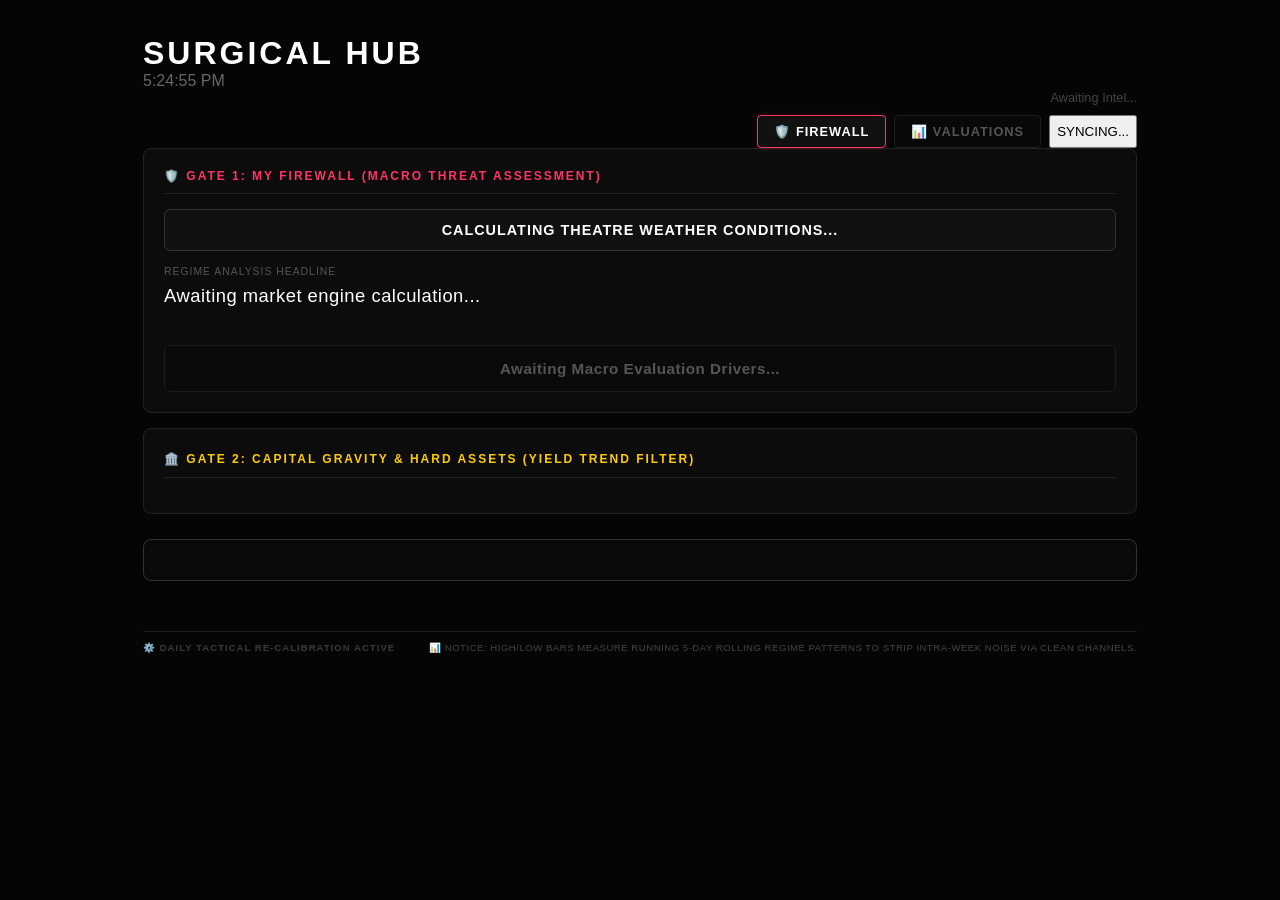
<file: index.html>
<!DOCTYPE html>
<html lang="en">

<head>
    <meta charset="UTF-8">
    <meta name="viewport" content="width=device-width, initial-scale=1.0">
    <title>Surgical Hub | Tactical Risk Console</title>
    <link rel="stylesheet" href="css/style.css">
</head>

<body>
    <!-- IPAD EMBEDDED CONSTRAINTS: Centered view layout with responsive fallback -->
    <div class="theatre-container" style="max-width: 1024px; margin: 0 auto; box-sizing: border-box; padding: 15px;">
        <header>
            <div>
                <h1 style="margin:0; letter-spacing:3px;">SURGICAL HUB</h1>
                <div id="clock" style="color:#666;">00:00:00</div>
            </div>
            <div style="text-align:right; display: flex; flex-direction: column; align-items: flex-end; gap: 5px;">
                <div id="timestamp" style="font-size:0.8em; margin-bottom:5px; color:#444;">Awaiting Intel...</div>
                <div style="display: flex; gap: 8px;">
                    <button id="tab-macro" class="console-tab active" onclick="switchView('macro')">🛡️ FIREWALL</button>
                    <button id="tab-val" class="console-tab" onclick="switchView('val')">📊 VALUATIONS</button>
                    <button id="sync-btn">Refresh Theatre</button>
                </div>
            </div>
        </header>

        <!-- ================= MACRO MONITOR VIEW ================= -->
        <div id="macro-view">
            <div class="gate-container" style="background:#0c0c0c; border:1px solid #222; border-radius:8px; padding:20px; margin-bottom:15px;">
                <div style="display:flex; justify-content:space-between; align-items:center; border-bottom:1px solid #222; padding-bottom:10px; margin-bottom:15px;">
                    <span style="font-size:0.75em; letter-spacing:2px; color:#ff3366; font-weight:bold;">🛡️ GATE 1: MY FIREWALL (MACRO THREAT ASSESSMENT)</span>
                    <span id="barometer-date" style="font-size:0.75em; color:#555;"></span>
                </div>

                <div id="gate1-alert" style="border:1px solid #333; padding:12px; border-radius:6px; font-weight:bold; font-size:0.9em; letter-spacing:1px; text-align:center; margin-bottom:15px; background:#111;">
                    CALCULATING THEATRE WEATHER CONDITIONS...
                </div>

                <div style="margin-bottom:20px;">
                    <div style="font-size:0.65em; color:#555; letter-spacing:1px; margin-bottom:5px;">REGIME ANALYSIS HEADLINE</div>
                    <h2 id="barometer-headline" style="margin:0; font-weight:normal; color:#fff; font-size:1.15em; line-height:1.5; letter-spacing:0.5px;">
                        Awaiting market engine calculation...
                    </h2>
                </div>
                
                <div id="premarket-futures-panel" style="display:none; margin-bottom:15px; padding:12px; background:#111; border:1px solid #ffcc00; border-radius:6px;">
                    <div style="font-size:0.65em; color:#ffcc00; letter-spacing:1px; font-weight:bold; margin-bottom:10px;">⏰ LIVE PRE-MARKET FUTURES ACTIVE (4:00 AM - 9:30 AM ET)</div>
                    <div style="display:grid; grid-template-columns: repeat(auto-fit, minmax(140px, 1fr)); gap:15px;">
                        <div style="background:#050505; padding:8px; border-radius:4px; border:2px solid #222;">
                            <div style="font-size:0.6em; color:#888;">S&P 500 FUTURES (ES=F)</div>
                            <div id="baro-es-futures" style="font-size:1.1em; font-weight:bold; color:#fff; margin-top:3px;">--</div>
                        </div>
                        <div style="background:#050505; padding:8px; border-radius:4px; border:2px solid #222;">
                            <div style="font-size:0.6em; color:#888;">RUSSELL 2000 FUTURES (RTY=F)</div>
                            <div id="baro-rty-futures" style="font-size:1.1em; font-weight:bold; color:#fff; margin-top:3px;">--</div>
                        </div>
                    </div>
                </div>
                
                <!-- UPGRADED CORE MACRO GRID: Dynamically populates high-fidelity postcards -->
                <div id="gate1-macro-grid" class="grid" style="margin-bottom: 15px;"></div>

                <div id="gate1-summary-directive" style="border:1px solid #1c1c1c; padding:14px; border-radius:6px; font-weight:bold; font-size:0.95em; text-align:center; letter-spacing:0.5px; background:#0a0a0a; color:#555;">
                    Awaiting Macro Evaluation Drivers...
                </div>
            </div>

            <div class="gate-container" style="background:#0c0c0c; border:1px solid #222; border-radius:8px; padding:20px; margin-bottom:25px;">
                <div style="border-bottom:1px solid #222; padding-bottom:10px; margin-bottom:15px;">
                    <span style="font-size:0.75em; letter-spacing:2px; color:#ffcc00; font-weight:bold;">🏛️ GATE 2: CAPITAL GRAVITY & HARD ASSETS (YIELD TREND FILTER)</span>
                </div>
                <div id="gate2-grid" style="display:grid; grid-template-columns: repeat(auto-fit, minmax(140px, 1fr)); gap:15px;"></div>
            </div>

            <div class="flow-container">
                <div id="money-flow-rank" class="flow-grid"></div>
            </div>

            <div id="data-grid" class="grid"></div>
        </div>

        <!-- ================= VALUATION ENGINE VIEW ================= -->
        <div id="val-view" style="display:none;">
            <div class="gate-container" style="background:#0c0c0c; border:1px solid #222; border-radius:8px; padding:20px; margin-bottom:25px;">
                <div style="border-bottom:1px solid #222; padding-bottom:10px; margin-bottom:15px; display:flex; justify-content:space-between; align-items:center;">
                    <span style="font-size:0.75em; letter-spacing:2px; color:#ffcc00; font-weight:bold;">📊 GATE 3: ASSET MULTIPLES & VALUATION DESK</span>
                    <span id="valuation-sync-status" style="font-size:0.7em; color:#555; font-family:monospace; font-weight:bold;">AWAITING DATA SYNC...</span>
                </div>
                <div style="overflow-x:auto;">
                    <table class="val-table" style="width:100%; border-collapse:collapse; font-size:0.9em; text-align:left;">
                        <thead>
                            <tr style="border-bottom:2px solid #1c1c1c;">
                                <th style="font-size:0.7em; text-transform:uppercase; letter-spacing:1.5px; color:#555; padding:12px;">Asset Symbol</th>
                                <th style="font-size:0.7em; text-transform:uppercase; letter-spacing:1.5px; color:#555; padding:12px;">Live Price</th>
                                <th style="font-size:0.7em; text-transform:uppercase; letter-spacing:1.5px; color:#555; padding:12px;">Trailing P/E</th>
                                <th style="font-size:0.7em; text-transform:uppercase; letter-spacing:1.5px; color:#555; padding:12px;">Forward P/E</th>
                                <th style="font-size:0.7em; text-transform:uppercase; letter-spacing:1.5px; color:#555; padding:12px;">PEG Ratio</th>
                                <th style="font-size:0.7em; text-transform:uppercase; letter-spacing:1.5px; color:#555; padding:12px;">Alloc %</th>
                                <th style="font-size:0.7em; text-transform:uppercase; letter-spacing:1.5px; color:#555; padding:12px;">Active Directives & Notes</th>
                            </tr>
                        </thead>
                        <tbody id="valuation-table-body">
                            <tr>
                                <td colspan="7" style="text-align: center; color: #555; padding: 40px; font-family: monospace;">
                                    Data compiling... Please check that fetch_valuations.py has executed.
                                </td>
                            </tr>
                        </tbody>
                    </table>
                </div>
            </div>
        </div>

        <div style="margin-top:20px; border-top:1px solid #1c1c1c; padding-top:10px; display:flex; justify-content:space-between; align-items:center;">
            <span style="font-size:0.6em; color:#3a3a3a; letter-spacing:1px; font-weight:bold;">⚙️ DAILY TACTICAL RE-CALIBRATION ACTIVE</span>
            <span style="font-size:0.6em; color:#444; letter-spacing:0.5px;">📊 NOTICE: HIGH/LOW BARS MEASURE RUNNING 5-DAY ROLLING REGIME PATTERNS TO STRIP INTRA-WEEK NOISE VIA CLEAN CHANNELS.</span>
        </div>
    </div>

    <script src="js/config.js"></script>
    <script src="js/marketEngine.js"></script>
    <script src="js/dashboard.js"></script>
</body>

</html>
</file>
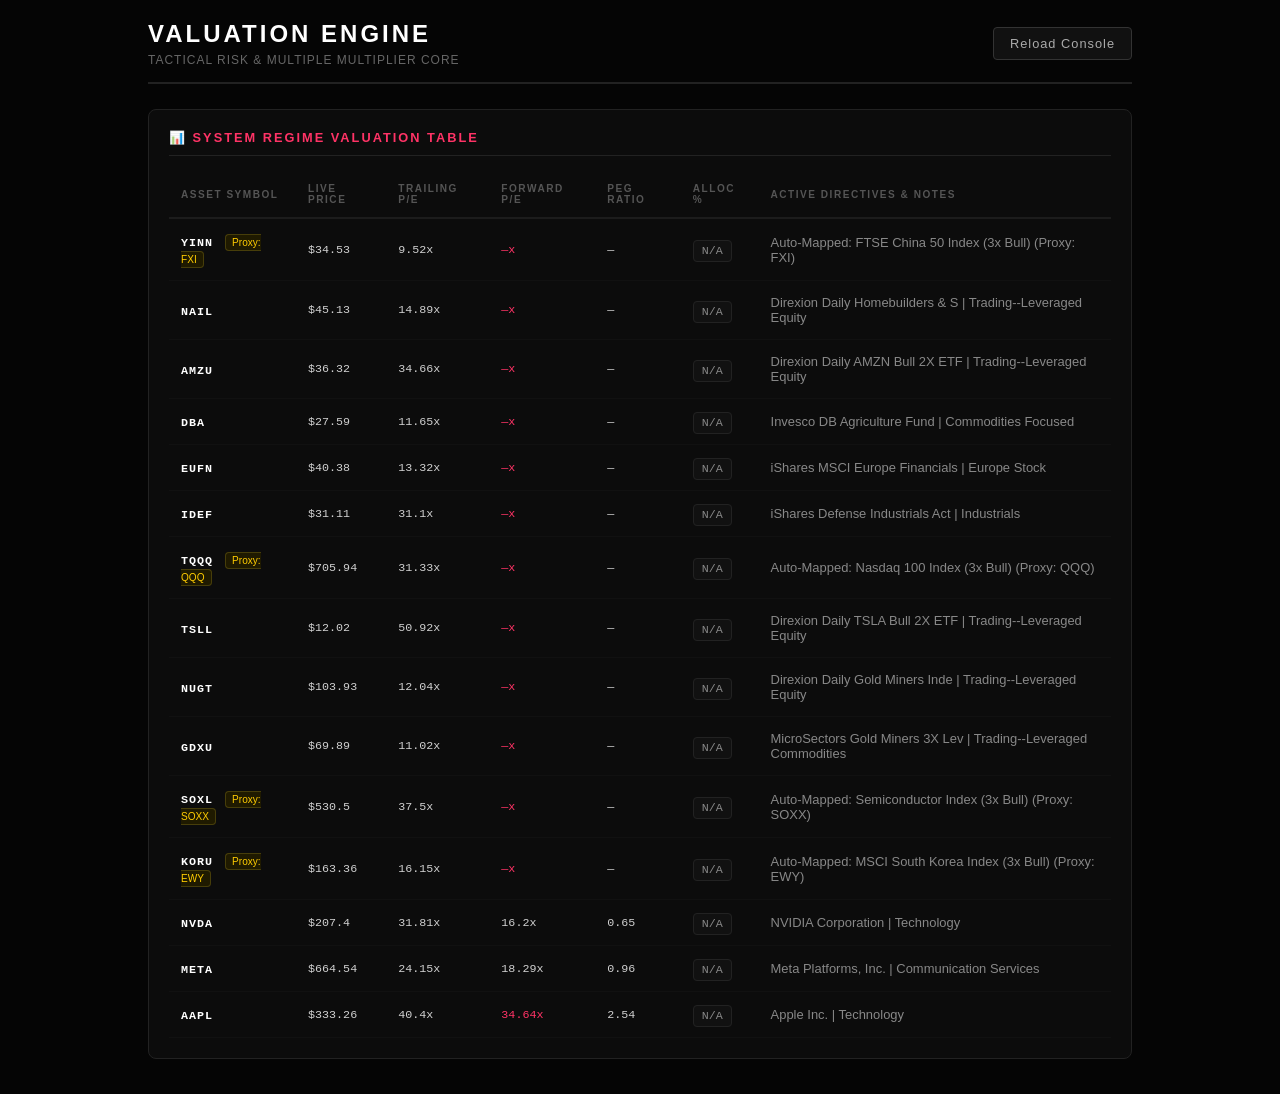
<file: valuations.html>
<!DOCTYPE html>
<html lang="en">
<head>
    <meta charset="UTF-8">
    <meta name="viewport" content="width=device-width, initial-scale=1.0">
    <title>Surgical Hub | Valuation Console</title>
    <style>
        body {
            background-color: #050505;
            color: #d1d1d1;
            font-family: -apple-system, BlinkMacSystemFont, "Segoe UI", Roboto, sans-serif;
            margin: 0;
            padding: 0;
        }
        .theatre-container {
            max-width: 1024px;
            margin: 0 auto;
            box-sizing: border-box;
            padding: 20px;
        }
        header {
            display: flex;
            justify-content: space-between;
            align-items: center;
            border-bottom: 2px solid #222;
            padding-bottom: 15px;
            margin-bottom: 25px;
        }
        h1 {
            color: #fff;
            font-size: 1.5em;
            margin: 0;
            letter-spacing: 3px;
        }
        .subtitle {
            font-size: 0.75em;
            color: #666;
            letter-spacing: 1px;
            margin-top: 5px;
        }
        .console-box {
            background: #0c0c0c;
            border: 1px solid #222;
            border-radius: 8px;
            padding: 20px;
            margin-bottom: 25px;
        }
        .console-header {
            font-size: 0.8em;
            letter-spacing: 2px;
            color: #ff3366;
            font-weight: bold;
            border-bottom: 1px solid #222;
            padding-bottom: 10px;
            margin-bottom: 15px;
        }
        table {
            width: 100%;
            border-collapse: collapse;
            font-size: 0.9em;
            text-align: left;
        }
        th {
            font-size: 0.7em;
            text-transform: uppercase;
            letter-spacing: 1.5px;
            color: #555;
            padding: 12px;
            border-bottom: 2px solid #1c1c1c;
        }
        td {
            padding: 14px 12px;
            border-bottom: 1px solid #111;
        }
        tr:hover {
            background: #111;
        }
        .symbol-badge {
            font-weight: bold;
            color: #fff;
            font-family: monospace;
            letter-spacing: 1px;
        }
        .badge-proxy {
            font-size: 0.7em;
            color: #ffcc00;
            background: #1f1a00;
            border: 1px solid #473e0a;
            padding: 2px 6px;
            border-radius: 4px;
            margin-left: 8px;
        }
        .val-high {
            color: #ff3366; /* High P/E (U.S.) */
        }
        .val-low {
            color: #00ff66; /* Cheap/Value P/E (Asia) */
            font-weight: bold;
        }
        .badge-allocation {
            background: #111;
            border: 1px solid #222;
            padding: 3px 8px;
            border-radius: 4px;
            font-family: monospace;
            color: #888;
        }
        .btn-sync {
            background: #111;
            border: 1px solid #333;
            color: #aaa;
            padding: 8px 16px;
            border-radius: 4px;
            cursor: pointer;
            font-size: 0.8em;
            letter-spacing: 1px;
            transition: 0.2s ease;
        }
        .btn-sync:hover {
            border-color: #ff3366;
            color: #fff;
        }
    </style>
</head>
<body>

    <div class="theatre-container">
        <header>
            <div>
                <h1>VALUATION ENGINE</h1>
                <div class="subtitle">TACTICAL RISK & MULTIPLE MULTIPLIER CORE</div>
            </div>
            <div>
                <button class="btn-sync" onclick="loadValuationData()">Reload Console</button>
            </div>
        </header>

        <div class="console-box">
            <div class="console-header">📊 SYSTEM REGIME VALUATION TABLE</div>
            <table id="valuation-table">
                <thead>
                    <tr>
                        <th>Asset Symbol</th>
                        <th>Live Price</th>
                        <th>Trailing P/E</th>
                        <th>Forward P/E</th>
                        <th>PEG Ratio</th>
                        <th>Alloc %</th>
                        <th>Active Directives & Notes</th>
                    </tr>
                </thead>
                <tbody id="table-body">
                    <tr>
                        <td colspan="7" style="text-align: center; color: #555; padding: 40px;">
                            No compiled data payload found. Run fetch_valuations.py first.
                        </td>
                    </tr>
                </tbody>
            </table>
        </div>
    </div>

    <script>
        async function loadValuationData() {
            const tableBody = document.getElementById("table-body");
            try {
                // Fetch the JSON dataset compiled by the Python script
                const response = await fetch("market_valuations.json");
                if (!response.ok) throw new Error("Dataset payload not updated.");
                
                const data = await response.json();
                tableBody.innerHTML = ""; // Clear loader
                
                data.forEach(item => {
                    const row = document.createElement("tr");
                    
                    // Format styling for P/E visual hierarchy
                    let peClass = "val-high";
                    const fpe = parseFloat(item.forward_pe);
                    if (!isNaN(fpe) && fpe < 12.0) {
                        peClass = "val-low"; // Flag deep value multiples (KORU, YINN)
                    } else if (!isNaN(fpe) && fpe >= 12.0 && fpe <= 22.0) {
                        peClass = ""; // Neutral baseline
                    }

                    row.innerHTML = `
                        <td>
                            <span class="symbol-badge">${item.symbol}</span>
                            ${item.proxy ? `<span class="badge-proxy">Proxy: ${item.proxy}</span>` : ""}
                        </td>
                        <td style="font-family: monospace;">$${item.price}</td>
                        <td style="font-family: monospace;">${item.trailing_pe}${item.trailing_pe !== 'N/A' ? 'x' : ''}</td>
                        <td style="font-family: monospace;" class="${peClass}">${item.forward_pe}${item.forward_pe !== 'N/A' ? 'x' : ''}</td>
                        <td style="font-family: monospace;">${item.peg_ratio}</td>
                        <td><span class="badge-allocation">${item.allocation}</span></td>
                        <td style="color: #888; font-size: 0.9em;">${item.notes}</td>
                    `;
                    tableBody.appendChild(row);
                });
            } catch (error) {
                console.error("Valuation retrieval error:", error);
                tableBody.innerHTML = `
                    <tr>
                        <td colspan="7" style="text-align: center; color: #ff3366; padding: 40px; font-weight: bold;">
                            Error: Could not locate 'market_valuations.json'. Please check that your Python pipeline ran successfully.
                        </td>
                    </tr>`;
            }
        }

        // Auto initialization on console mount
        window.addEventListener("DOMContentLoaded", loadValuationData);
    </script>
</body>
</html>
</file>
<file: css/style.css>
/* --- SURGICAL HUB CORE THEME --- */
:root {
    --bg: #050505;
    --card: #121212;
    --green: #4ade80; 
    --red: #ff5f5f;   
    --gold: #fbbf24;
    --white: #ffffff; 
    --news-link: #00ffff;
    --text-dim: #888888;
}

body {
    background: var(--bg);
    color: var(--white);
    font-family: 'Inter', -apple-system, sans-serif;
    margin: 0;
    padding: 20px;
}

/* --- SECTOR ROTATION ROW (TOP) --- */
.flow-container {
    margin-bottom: 30px;
    background: #0a0a0a;
    border: 1px solid #333;
    border-radius: 8px;
    padding: 20px;
}

.section-header { font-size: 0.8em; text-transform: uppercase; letter-spacing: 2px; color: #666; margin-bottom: 15px; }

.flow-grid { display: grid; grid-template-columns: repeat(4, 1fr); gap: 15px; }

.flow-card {
    padding: 15px;
    border-radius: 6px;
    text-align: left;
    border: 1px solid #222;
    background: #151515;
    border-left: 4px solid transparent;
    transition: 0.4s;
}

.flow-card.flow-up { border-left-color: var(--green); }
.flow-card.flow-down { border-left-color: var(--red); }

.leader {
    border: 1px solid var(--gold);
    border-left: 4px solid var(--gold);
    background: rgba(251, 191, 36, 0.08);
    box-shadow: 0 0 15px rgba(251, 191, 36, 0.15);
}

.score-val { font-size: 1.8em; font-weight: bold; margin: 5px 0; }

/* --- DATA GRID (SYMBOLS) --- */
.grid { display: grid; grid-template-columns: repeat(auto-fit, minmax(220px, 1fr)); gap: 15px; }

.card {
    background: #0c0c0c; 
    border: 1px solid #222; 
    border-radius: 6px; 
    padding: 15px; 
    display: flex; 
    flex-direction: column; 
    justify-content: space-between;
    border-left: 4px solid transparent;
}

.card.up { border-left-color: var(--green); }
.card.down { border-left-color: var(--red); }

.card.up .status { background: rgba(74, 222, 128, 0.2); color: var(--green); }
.card.down .status { background: rgba(255, 95, 95, 0.2); color: var(--red); }

.price { font-size: 1.6rem; font-weight: 800; margin: 5px 0; }
.status { font-weight: 900; font-size: 0.75em; padding: 4px 8px; border-radius: 4px; display: inline-block; margin-top: 5px; }

/* --- SMI & HEATMAP --- */
.smi-up { color: var(--green); font-weight: bold; }
.smi-down { color: var(--red); font-weight: bold; }
.smi-ext-up { color: var(--green); text-shadow: 0 0 8px rgba(74, 222, 128, 0.6); font-weight: bold; }
.smi-ext-down { color: var(--red); text-shadow: 0 0 8px rgba(255, 95, 95, 0.6); font-weight: bold; }

.gap-pos { color: var(--green); font-weight: bold; }
.gap-neg { color: var(--red); font-weight: bold; }

/* --- AUTHENTIC TOS HIGH/LOW GRAPH BLOCK TRACK --- */
.tos-mini-track { 
    position: relative; 
    width: 100%; 
    height: 14px; 
    background: #050b11; 
    border: 1px solid #151f2b;
    margin: 10px 0; 
    overflow: hidden;
}

.tos-center-axis {
    position: absolute;
    left: 50%;
    top: 0;
    width: 1px;
    height: 100%;
    background: #2a3a4d;
    z-index: 2;
}

.tos-fill-bar {
    position: absolute;
    height: 100%;
    z-index: 1;
    transition: all 0.4s ease;
}

.tos-labels { display: flex; justify-content: space-between; font-size: 0.55em; color: #555; font-family: monospace; }

/* --- NEWS FEED --- */
.news-item { padding: 12px 0; border-bottom: 1px solid #222; }
.news-item a { color: var(--news-link); text-decoration: none; font-size: 1rem; font-weight: 500; }
.news-item a:hover { color: var(--gold); text-decoration: underline; }
/* --- CONSOLE VIEW TAB SELECTORS (OPTION A) --- */
.console-tab {
    background: #080808;
    border: 1px solid #1c1c1c;
    color: #555;
    padding: 8px 16px;
    border-radius: 4px;
    cursor: pointer;
    font-size: 0.8em;
    letter-spacing: 1px;
    font-weight: bold;
    transition: all 0.2s ease;
}

.console-tab:hover {
    border-color: #333;
    color: #888;
}

.console-tab.active {
    background: #111 !important;
    border-color: #ff3366 !important; /* Highlights active console view with matching Pink accent */
    color: #fff !important;
    box-shadow: 0 0 8px rgba(255, 51, 102, 0.15);
}

/* --- DETAILED PORTFOLIO VALUATION MATRIX --- */
.val-table {
    border-collapse: collapse;
    width: 100%;
}

.val-table th {
    font-family: 'Inter', sans-serif;
    border-bottom: 2px solid #1c1c1c;
}

.val-table tr:hover {
    background: #111;
    transition: background 0.15s ease-in-out;
}
</file>
